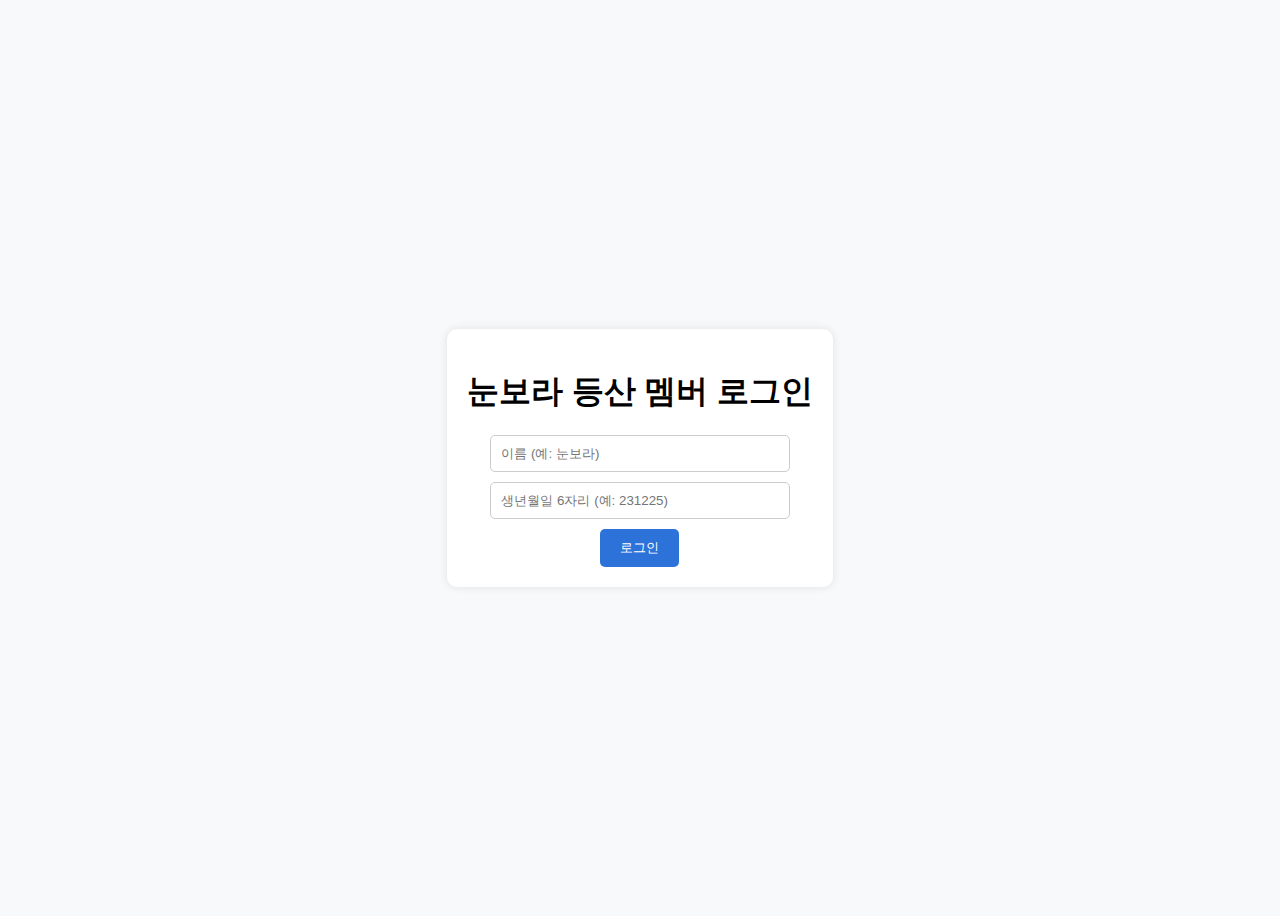
<file: index.html>
<!DOCTYPE html>
<html lang="ko">
<head>
  <meta charset="UTF-8" />
  <meta name="viewport" content="width=device-width, initial-scale=1.0"/>
  <title>눈보라 자기소개 채택</title>
  <link rel="stylesheet" href="style.css"/>
</head>
<body>
  <div class="login-box">
    <h1>눈보라 등산 멤버 로그인</h1>
    <input type="text" id="name" placeholder="이름 (예: 눈보라)" required />
    <input type="password" id="birth" placeholder="생년월일 6자리 (예: 231225)" required />
    <button onclick="login()">로그인</button>
  </div>
  <script src="./script.js"></script>
</body>
</html>
</file>
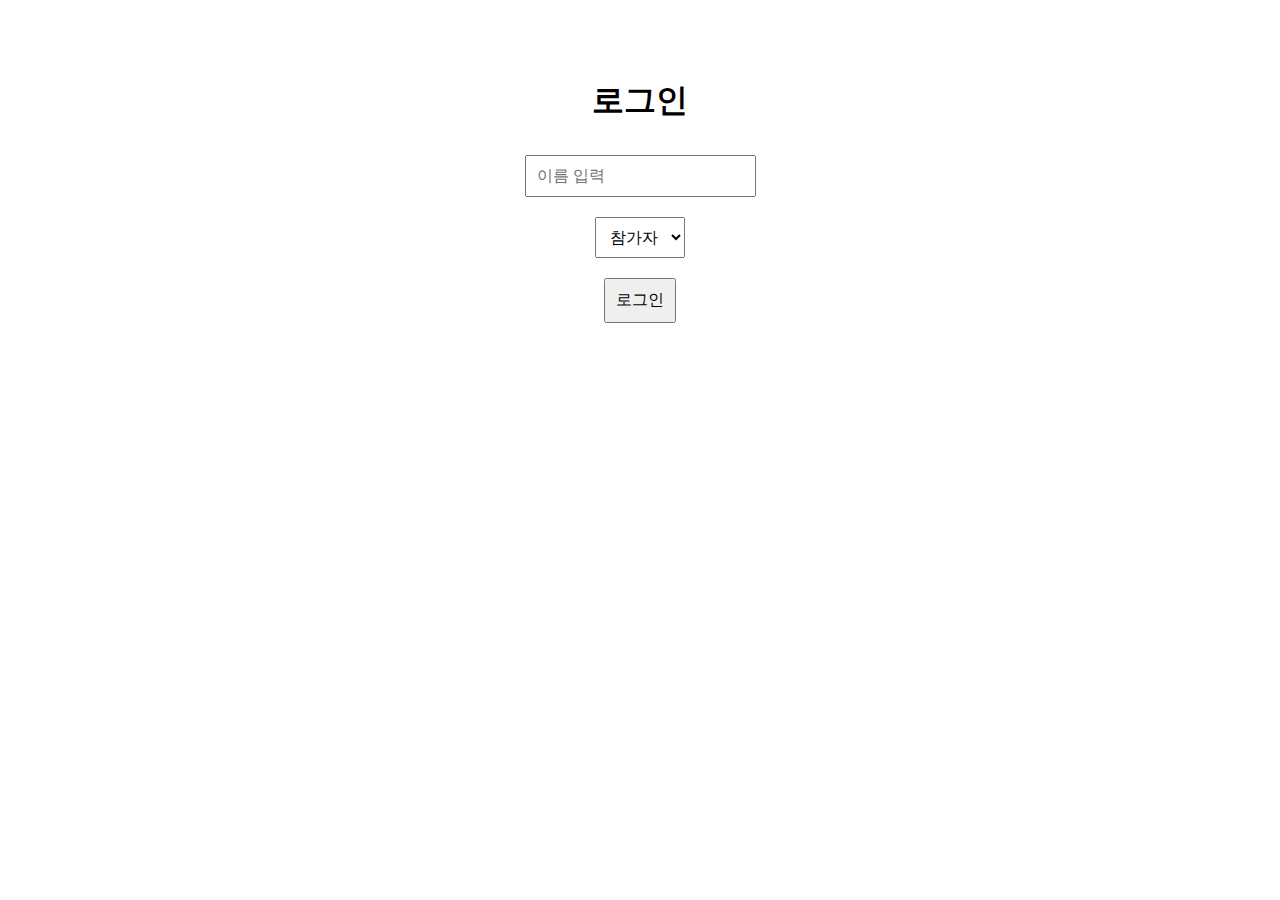
<file: login.html>
<!DOCTYPE html>
<html lang="ko">
<head>
  <meta charset="UTF-8" />
  <title>로그인</title>
  <style>
    body { font-family: sans-serif; text-align: center; padding: 50px; }
    input, select, button { margin: 10px; padding: 10px; font-size: 16px; }
  </style>
</head>
<body>
  <h1>로그인</h1>
  <input type="text" id="name" placeholder="이름 입력" /><br/>
  <select id="role">
    <option value="writer">참가자</option>
    <option value="picker">채택자</option>
  </select><br/>
  <button onclick="login()">로그인</button>

  <script>
    function login() {
      const name = document.getElementById("name").value.trim();
      const role = document.getElementById("role").value;
      if (!name) {
        alert("이름을 입력해주세요.");
        return;
      }
      localStorage.setItem("user", JSON.stringify({ name, role }));
      alert("로그인 완료! 다음 페이지로 이동해주세요.");
      // location.href = "intro.html"; // 자동 이동하려면 사용
    }
  </script>
</body>
</html>
</file>
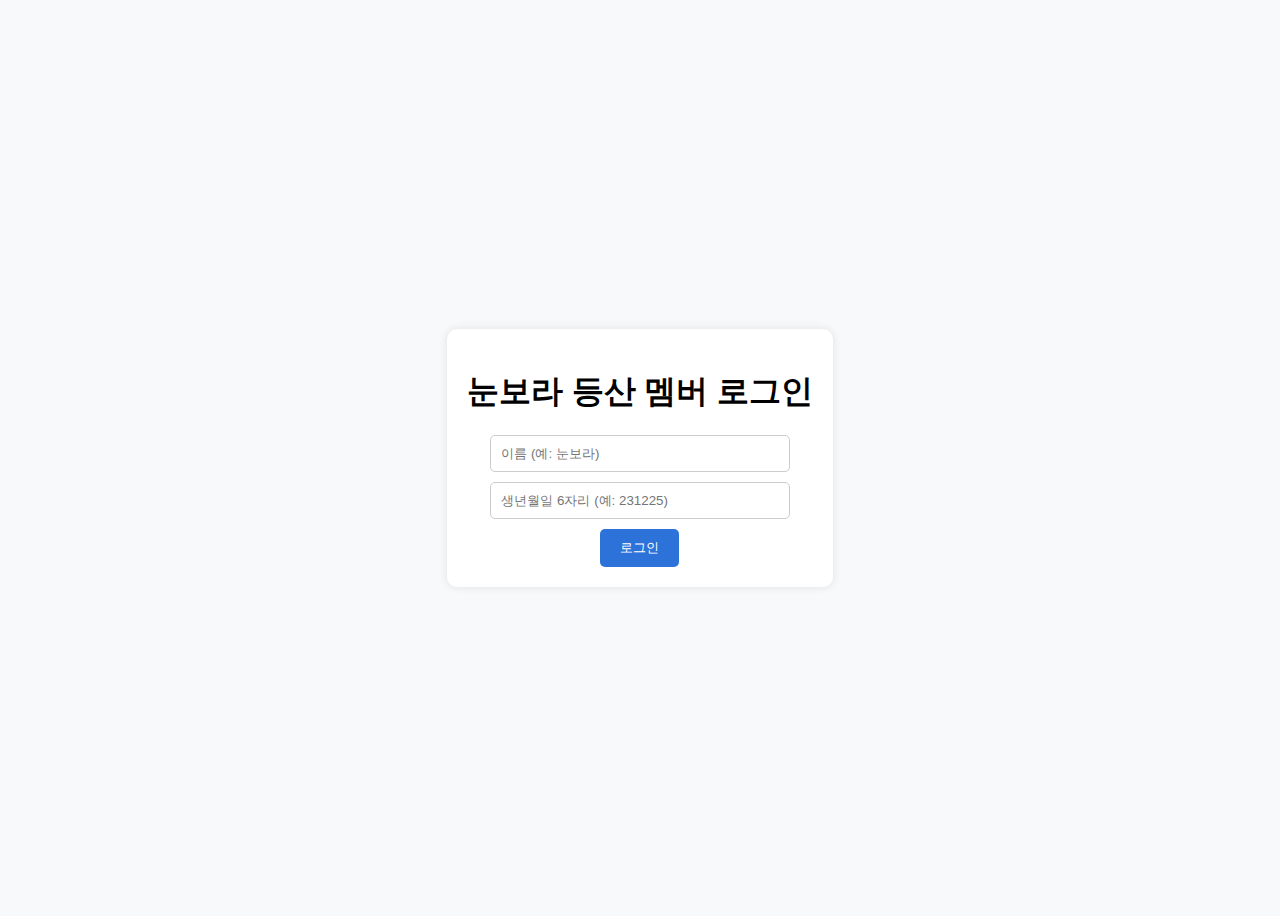
<file: result.html>
<!DOCTYPE html>
<html lang="ko">
<head>
  <meta charset="UTF-8">
  <meta name="viewport" content="width=device-width, initial-scale=1.0">
  <title>채택 결과</title>
  <link rel="stylesheet" href="style.css">
  <style>
    .result-box {
      margin-top: 30px;
      padding: 20px;
      background-color: #e0f7fa;
      border-radius: 10px;
    }
  </style>
</head>
<body>
  <div class="login-box">
    <h1>채택 결과</h1>
    <div class="result-box" id="resultBox">
      <p>결과를 불러오는 중입니다...</p>
    </div>
  </div>

  <script>
    const user = JSON.parse(localStorage.getItem("user"));
    if (!user || user.role !== "writer") {
      alert("접근 권한이 없습니다.");
      location.href = "index.html";
    }

    const selections = JSON.parse(localStorage.getItem("selections") || "{}");

    function findSelector(name) {
      for (let selector in selections) {
        if (selections[selector].includes(name)) {
          return selector;
        }
      }
      return null;
    }

    const result = findSelector(user.name);
    const resultBox = document.getElementById("resultBox");

    if (result) {
      resultBox.innerHTML = `<p><strong>${user.name}</strong> 님은 <strong>${result}</strong> 님에게 채택되었습니다!</p>`;
    } else {
      resultBox.innerHTML = `<p><strong>${user.name}</strong> 님은 아무에게도 채택되지 않았습니다.</p>`;
    }
  </script>
</body>
</html>
</file>
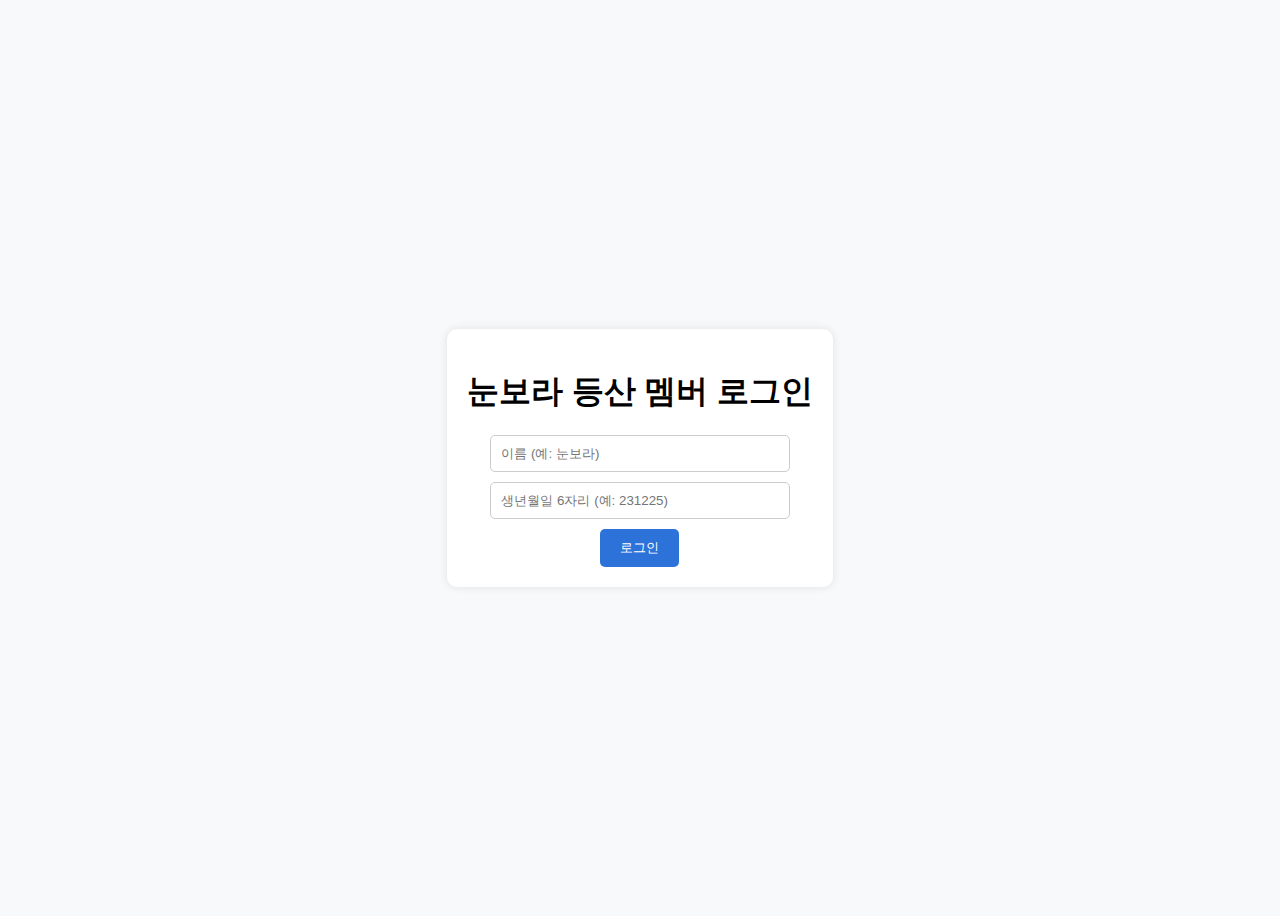
<file: selector.html>
<!DOCTYPE html>
<html lang="ko">
<head>
  <meta charset="UTF-8" />
  <title>참가자 선택</title>
  <link rel="stylesheet" href="style.css" />
  <style>
    .postit-board {
      display: flex;
      flex-wrap: wrap;
      gap: 10px;
      margin-top: 30px;
    }
    .postit {
      width: 200px;
      height: 150px;
      padding: 10px;
      background-color: #ffff88;
      border-radius: 10px;
      box-shadow: 3px 3px 5px rgba(0, 0, 0, 0.2);
      white-space: pre-wrap;
      cursor: pointer;
    }
    .postit.selected {
      border: 3px solid #0088ff;
    }
    .info {
      margin-top: 20px;
      font-weight: bold;
    }
  </style>
</head>
<body>
  <div class="login-box">
    <h1>참가자 채택</h1>
    <p id="info" class="info">익명 자기소개를 보고, 번갈아가며 1명씩 채택해주세요.</p>
    <div class="postit-board" id="board"></div>
  </div>

  <script>
    const user = JSON.parse(localStorage.getItem("user"));
    if (!user || !["이경민", "김태우"].includes(user.name)) {
      alert("접근 권한이 없습니다.");
      location.href = "index.html";
    }

    const myName = user.name;
    const otherName = myName === "이경민" ? "김태우" : "이경민";
    const selections = JSON.parse(localStorage.getItem("selections") || "{}");
    const mySelections = selections[myName] || [];
    const otherSelections = selections[otherName] || [];

    let allIntros = JSON.parse(localStorage.getItem("introductions") || "[]");

    // 익명 포스트잇 생성
    const board = document.getElementById("board");
    let availablePosts = allIntros.filter(p => !mySelections.includes(p.writer) && !otherSelections.includes(p.writer));

    function render() {
      board.innerHTML = "";
      availablePosts.forEach((post, idx) => {
        const div = document.createElement("div");
        div.className = "postit";
        div.style.backgroundColor = post.color;
        div.textContent = post.text;
        div.onclick = () => select(idx);
        board.appendChild(div);
      });

      if (mySelections.length >= 2) {
        document.getElementById("info").textContent = "2명 채택 완료!";
      }
    }

    function select(index) {
      if (mySelections.length >= 2) {
        alert("이미 2명을 채택하셨습니다.");
        return;
      }

      const selectedWriter = availablePosts[index].writer;

      mySelections.push(selectedWriter);
      selections[myName] = mySelections;
      localStorage.setItem("selections", JSON.stringify(selections));

      // 다시 불러와서 갱신
      availablePosts = allIntros.filter(p => !selections[myName]?.includes(p.writer) && !selections[otherName]?.includes(p.writer));
      render();
    }

    render();
  </script>
</body>
</html>
</file>
<file: style.css>
body {
  font-family: sans-serif;
  background-color: #f7f9fb;
  display: flex;
  justify-content: center;
  align-items: center;
  height: 100vh;
}

.login-box {
  text-align: center;
  padding: 20px;
  background: white;
  border-radius: 10px;
  box-shadow: 0px 0px 10px rgba(0,0,0,0.1);
}

input {
  display: block;
  margin: 10px auto;
  padding: 10px;
  width: 80%;
  border-radius: 5px;
  border: 1px solid #ccc;
}
button {
  padding: 10px 20px;
  background-color: #2d72d9;
  color: white;
  border: none;
  border-radius: 5px;
  cursor: pointer;
}
</file>
